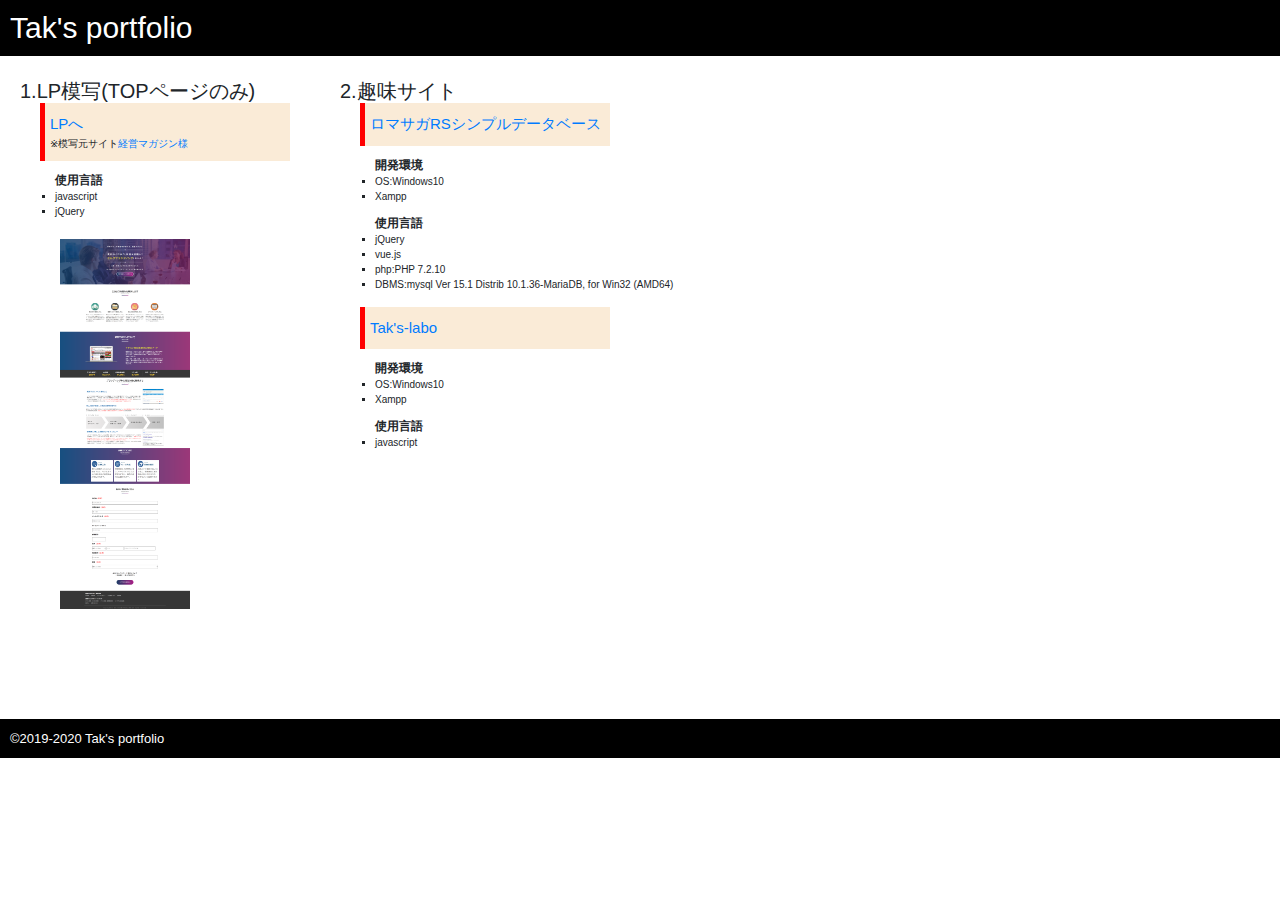
<file: index.html>
<!DOCTYPE html>
<html>
<head>
  <meta charset="utf-8">
  <meta name="viewport" content="width=device-width,initial-scale=1.0,minimum-scale=1.0,maximum-scale=1.0,user-scalable=no">
  <link href="./css/bootstrap.min.css" rel="stylesheet" type="text/css">
  <link href="./css/reset.css" rel="stylesheet" type="text/css">
  <link href="./css/common.min.css" rel="stylesheet" type="text/css">
  <title>Tak's portfolio</title>
</head>
<body>
  <div class="wrap">
    <header>
      <h1>Tak's portfolio</h1>
    </header>
    <section class="main-contents container-fluid">
      <div class="row">
        <div class="portfolio col-md-6">
          <h2 class="p-title">1.LP模写(TOPページのみ)</h2>
          <div class="p-content">
            <div class="link-wrap">
              <p>
                <a class="link" href="LP-mosya.html">LPへ</a><br>
                ※模写元サイト<a href="http://sys.keiei.ne.jp/partner/add/">経営マガジン様</a>
              </p>
            </div>
            <div class="lang-box">
              <ul class="lang-list">
                <li class="use-lang">使用言語</li>
                <li>javascript</li>
                <li>jQuery</li>
              </ul>
            </div>
            <div class="content-img">
              <img src="img/LP.png" alt="LP画像">
            </div>
          </div>
        </div>

        <div class="portfolio col-md-6">
          <h2 class="p-title">2.趣味サイト</h2>
          <div class="p-content">
            <div class="link-wrap">
              <p><a class="link" href="http://test1234code.php.xdomain.jp/rmsgrs1.2/top-page.php">
                ロマサガRSシンプルデータベース</a><br>
              </p>
            </div>
            <div class="lang-box">
              <ul class="lang-list">
                <li class="use-lang">開発環境</li>
                <li>OS:Windows10</li>
                <li>Xampp</li>
                <li class="use-lang">使用言語</li>
                <li>jQuery</li>
                <li>vue.js</li>
                <li>php:PHP 7.2.10</li>
                <li>DBMS:mysql Ver 15.1 Distrib 10.1.36-MariaDB, for Win32 (AMD64)</li>
              </ul>
            </div>
          </div>
          <br>
          <div class="p-content">
            <div class="link-wrap">
              <p><a class="link" href="http://test1234code.php.xdomain.jp/Taks-labo/index.php">
                Tak's-labo</a><br>
              </p>
            </div>
            <div class="lang-box">
              <ul class="lang-list">
                <li class="use-lang">開発環境</li>
                <li>OS:Windows10</li>
                <li>Xampp</li>
                <li class="use-lang">使用言語</li>
                <li>javascript</li>
              </ul>
            </div>
          </div>
        </div>

      </div>
    </section>
  </div>
  <footer>©2019-2020 Tak's portfolio</footer>
</body>
</html>
</file>
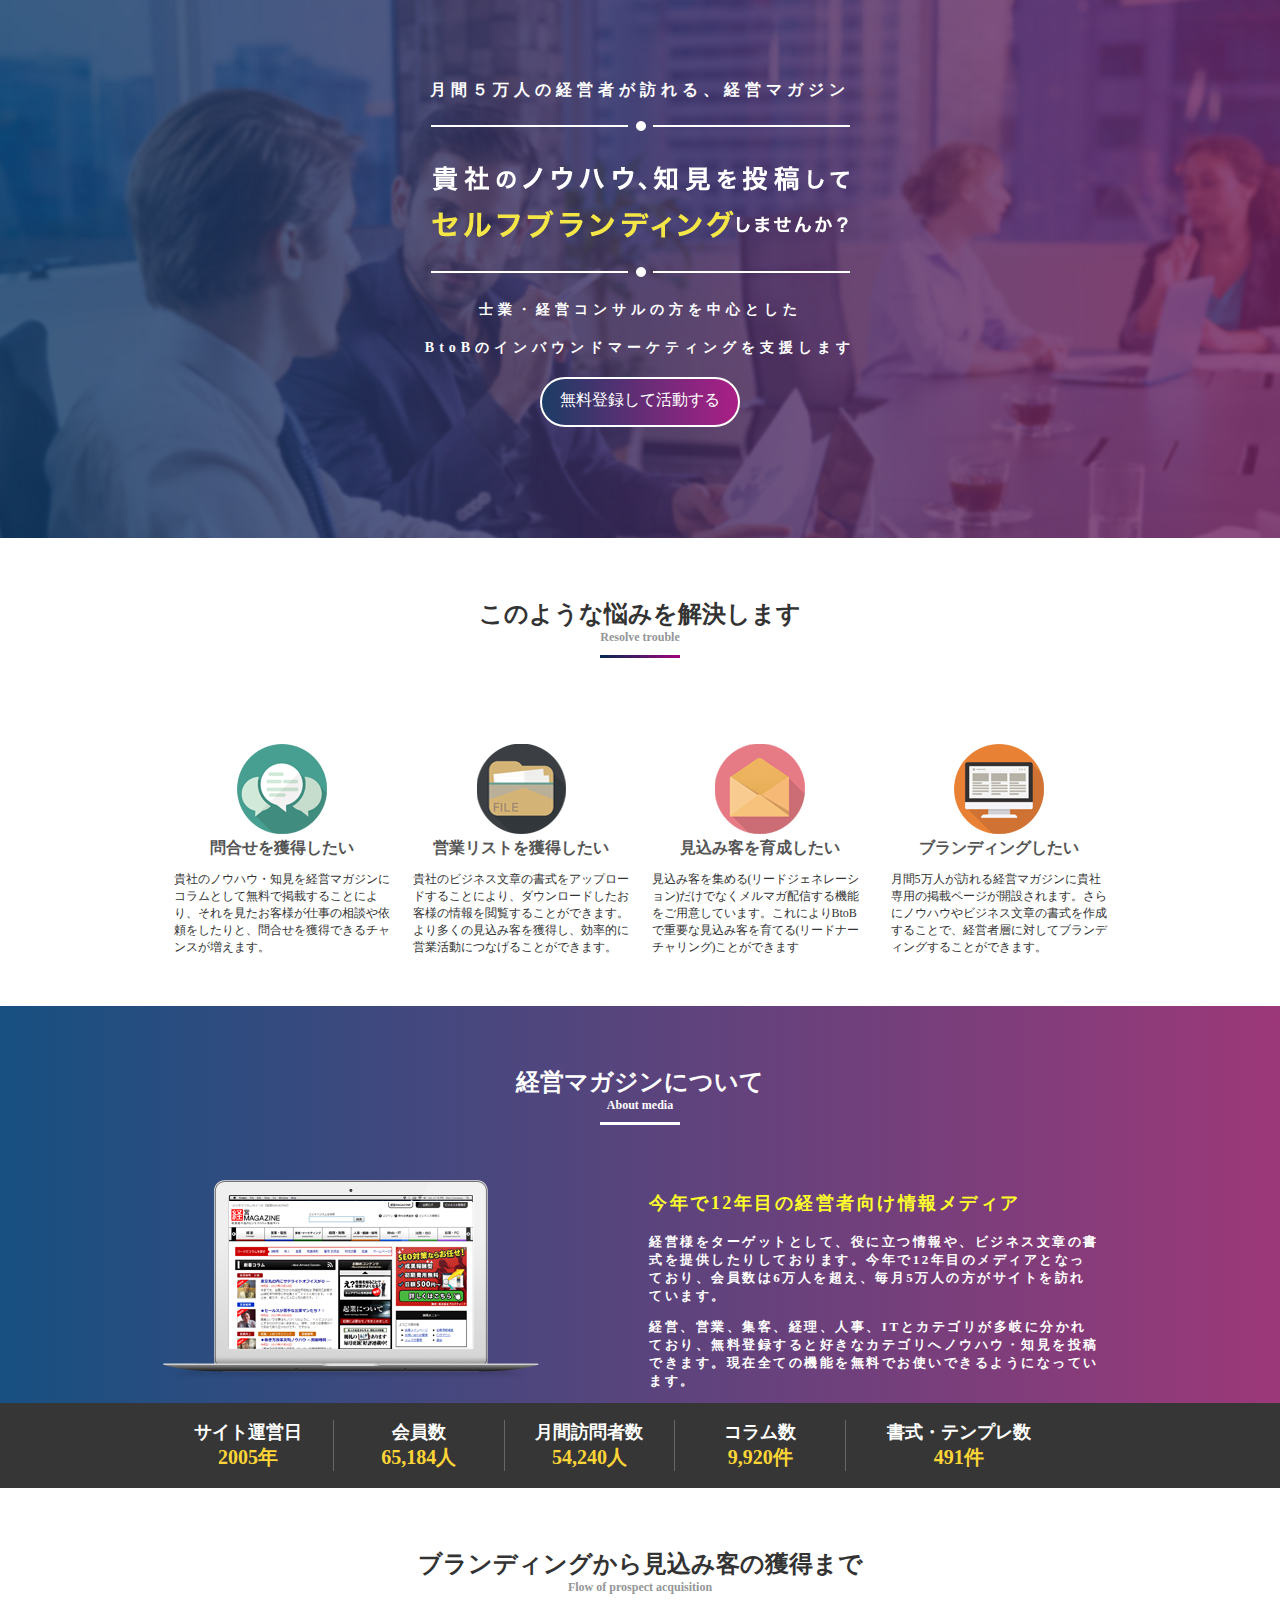
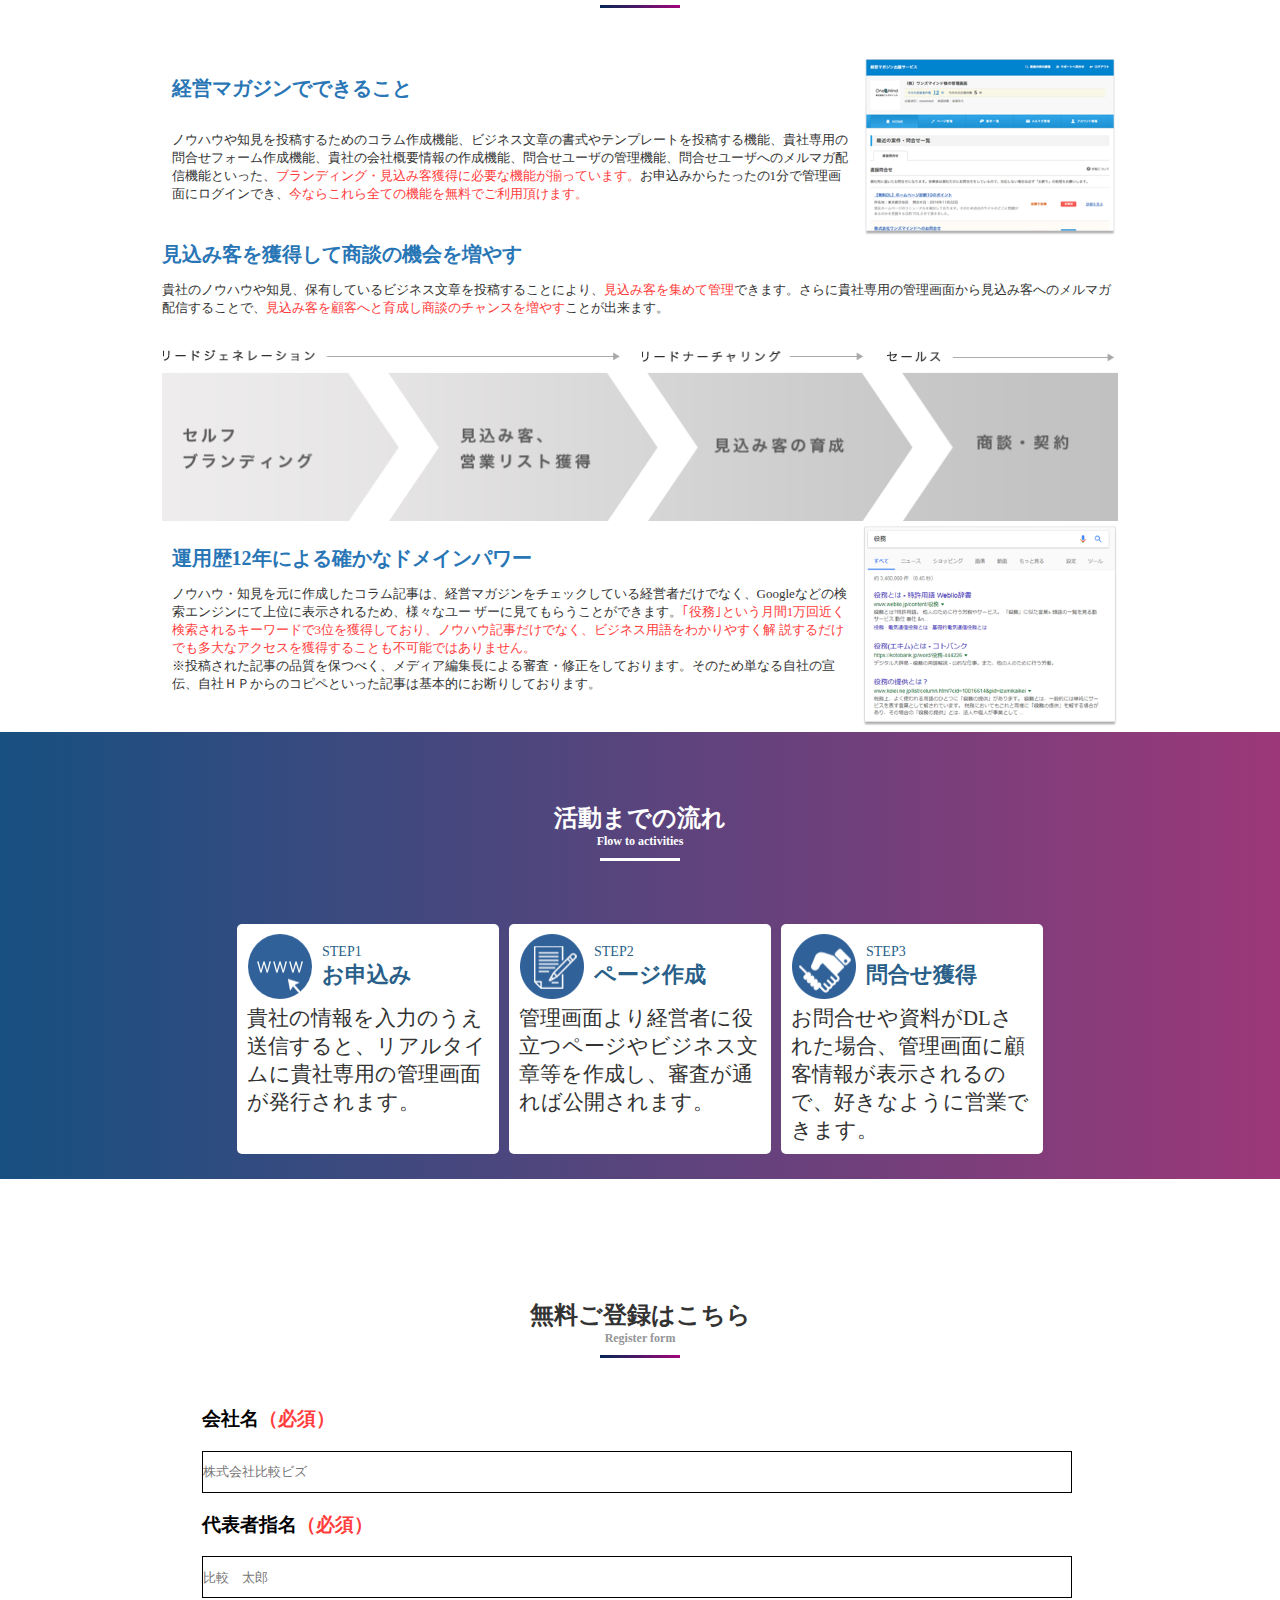
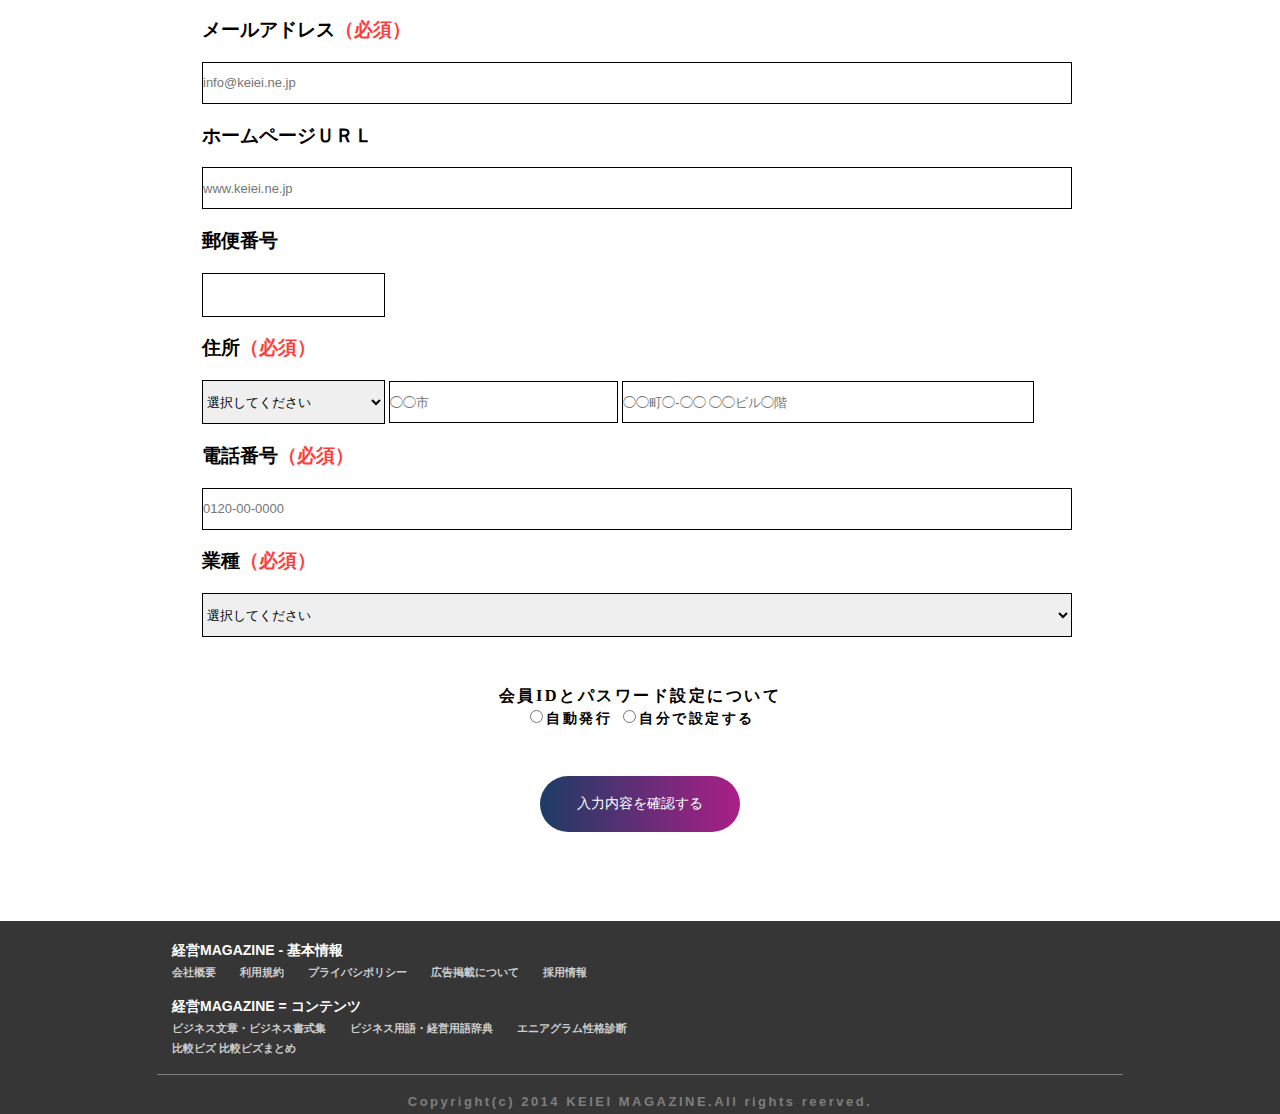
<file: LP-mosya.html>
<!DOCTYPE html>
<html lang="ja" dir="ltr">
<head>
  <meta charset="utf-8">
  <title>経営者が集まる情報メディア「経営マガジン」で活動しませんか？</title>
  <!-- ビューポートの設定 -->
  <meta name="viewport" content="width=device-width,initial-scale=1">
  <!--stylesheet読み込み -->
  <link rel="stylesheet" href="css/LP-mosya.css">
  <!--font-awesome読み込み -->
  <link rel="stylesheet" href="https://use.fontawesome.com/releases/v5.3.1/css/all.css" integrity="sha384-mzrmE5qonljUremFsqc01SB46JvROS7bZs3IO2EmfFsd15uHvIt+Y8vEf7N7fWAU" crossorigin="anonymous">
</head>
<body>
  <div class="header">
    <ul>
      <li><a href="#top-img"><i class="fa fa-home" area-hidden="true">TOP</i></a></li>
      <li><a href="#resolve"><i class="fa fa-lightbulb" area-hidden="true">悩みを解決</i></a></li>
      <li><a href="#about"><i class="fa fa-building" area-hidden="true">経営マガジンとは</i></a></li>
      <li><a href="#flow1"><i class="fa fa-envelope" area-hidden="true">集客の流れ</i></a></li>
      <li><a href="#flow2"><i class="fa fa-sync-alt" area-hidden="true">活動までの流れ</i></a></li>
      <li class="te1"><a href="#reg-form">無料登録する</a></li>
    </ul>
  </div>
  <div id="top-img" class="top-img">
    <div class="text-area">
      <div class="main1">
        <li class="tex0">月間５万人の経営者が訪れる、経営マガジン</li>
        <li> <img src="img/h1_img.png" alt=""> </li>
        <li class="tex1">士業・経営コンサルの方を中心とした</li>
        <li class="tex1">BtoBのインバウンドマーケティングを支援します</li>
        <li class="tex2">無料登録して活動する</li>
      </div>
    </div>
  </div>
  <div id="resolve" class="text-area">
    <div class="main2">
      <h3 class="t1">このような悩みを解決します</h3>
      <h3 class="t2">Resolve trouble</h3>
      <div class="line1"></div>
      <ul>
        <li class="t3">
          <img src="img/fukidasi.png" alt="">
          <br>
          問合せを獲得したい
          <p class="t4">
            貴社のノウハウ・知見を経営マガジンにコラムとして無料で掲載することにより、それを見たお客様が仕事の相談や依頼をしたりと、問合せを獲得できるチャンスが増えます。
          </p>
        </li>
        <li class="t3">
          <img src="img/file.png" alt="">
          <br>
          営業リストを獲得したい
          <p class="t4">
            貴社のビジネス文章の書式をアップロードすることにより、ダウンロードしたお客様の情報を閲覧することができます。より多くの見込み客を獲得し、効率的に営業活動につなげることができます。
          </p>
        </li>
        <li class="t3">
          <img src="img/mail.png" alt="">
          <br>
          見込み客を育成したい
          <p class="t4">
            見込み客を集める(リードジェネレーション)だけでなくメルマガ配信する機能をご用意しています。これによりBtoBで重要な見込み客を育てる(リードナーチャリング)ことができます
          </p>
        </li>
        <li class="t3">
          <img src="img/site.png" alt="">
          <br>
          ブランディングしたい
          <p class="t4">
            月間5万人が訪れる経営マガジンに貴社専用の掲載ページが開設されます。さらにノウハウやビジネス文章の書式を作成することで、経営者層に対してブランディングすることができます。
          </p>
        </li>
      </ul>
    </div>
  </div>

  <div class="bg1">
    <div id="about" class="text-area">
      <div class="main3">
        <h3 class="t-f1">経営マガジンについて</h3>
        <h3 class="t-f2">About media</h3>
        <div class="line2"></div>
        <div class="box1">
          <div class="pc-img">
            <img src="img/pc.png" alt="">
          </div>
          <div class="m3-text">
            <h3>今年で12年目の経営者向け情報メディア</h3>
            <p>
              経営様をターゲットとして、役に立つ情報や、ビジネス文章の書式を提供したりしております。今年で12年目のメディアとなっており、会員数は6万人を超え、毎月5万人の方がサイトを訪れています。
            </p>
            <p>
              経営、営業、集客、経理、人事、ITとカテゴリが多岐に分かれており、無料登録すると好きなカテゴリへノウハウ・知見を投稿できます。現在全ての機能を無料でお使いできるようになっています。
            </p>
          </div>
        </div>
      </div>
    </div>
  </div>

  <div class="bg2">
    <div class="text-area">
      <div class="ber">
        <ul>
          <li>
            サイト運営日 <br><span>2005年</span>
          </li>
          <li>
            会員数　<br><span>65,184人</span>
          </li>
          <li>
            月間訪問者数　<br><span>54,240人</span>
          </li>
          <li>
            コラム数　<br><span>9,920件</span>
          </li>
          <p class="b-none">
            書式・テンプレ数　<br><span>491件</span>
          </p>
        </ul>
      </div>
    </div>
  </div>

  <div id="flow1" class="text-area">
    <div class="main4">
      <h3 class="t1">ブランディングから見込み客の獲得まで</h3>
      <h3 class="t2">Flow of prospect acquisition</h3>
      <div class="line1"></div>
      <div class="m4-contents">
        <div class="m4-text1">
          <h3 class="t5">経営マガジンでできること</h3>
          <br>
          <p>
            ノウハウや知見を投稿するためのコラム作成機能、ビジネス文章の書式やテンプレートを投稿する機能、貴社専用の問合せフォーム作成機能、貴社の会社概要情報の作成機能、問合せユーザの管理機能、問合せユーザへのメルマガ配信機能といった、<span>ブランディング・見込み客獲得に必要な機能が揃っています。</span>お申込みからたったの1分で管理画面にログインでき、<span>今ならこれら全ての機能を無料でご利用頂けます。</span>
          </p>
        </div>
        <div class="m4-img1">
          <img src="img/image.png" alt="">
        </div>
      </div>
      <div class="m4-text2">
        <h3 class="t5">見込み客を獲得して商談の機会を増やす</h3>
        <p>
          貴社のノウハウや知見、保有しているビジネス文章を投稿することにより、<span>見込み客を集めて管理</span>できます。さらに貴社専用の管理画面から見込み客へのメルマガ配信することで、<span>見込み客を顧客へと育成し商談のチャンスを増やす</span>ことが出来ます。
        </p>
        <br>
        <img src="img/lead_flow.png" alt="">
      </div>
      <div class="m4-contents">
        <div class="m4-text1">
          <h3 class="t5">運用歴12年による確かなドメインパワー</h3>
          <p>
            ノウハウ・知見を元に作成したコラム記事は、経営マガジンをチェックしている経営者だけでなく、Googleなどの検索エンジンにて上位に表示されるため、様々なユー
            ザーに見てもらうことができます。<span>｢役務｣という月間1万回近く検索されるキーワードで3位を獲得しており、ノウハウ記事だけでなく、ビジネス用語をわかりやすく解
              説するだけでも多大なアクセスを獲得することも不可能ではありません。</span>
              <br>
              ※投稿された記事の品質を保つべく、メディア編集長による審査・修正をしております。そのため単なる自社の宣伝、自社ＨＰからのコピペといった記事は基本的にお断りしております。
            </p>
          </div>
          <div class="m4-img1">
            <img src="img/mag_rank.png" alt="">
          </div>
        </div>
      </div>
    </div>

    <div class="bg3">
      <div id="flow2" class="text-area">
        <div class="main5">
          <h3 class="t-f1">活動までの流れ</h3>
          <h3 class="t-f2">Flow to activities</h3>
          <div class="line2"></div>
          <div class="m5-contents">
            <li>
              <div class="m5-flow">
                <img src="img/flow_1.png" alt="">
                <div class="step">
                  <h4 class="t6">STEP1</h4>
                  <h3 class="t7">お申込み</h3></div>
                </div>
                <div class="m5-text">
                  貴社の情報を入力のうえ送信すると、リアルタイムに貴社専用の管理画面が発行されます。
                </div>
              </li>
              <li>
                <div class="m5-flow">
                  <img src="img/flow_2.png" alt="">
                  <div class="step">
                    <h4 class="t6">STEP2</h4>
                    <h3 class="t7">ページ作成</h3></div>
                  </div>
                  <div class="m5-text">
                    管理画面より経営者に役立つページやビジネス文章等を作成し、審査が通れば公開されます。
                  </div>
                </li>
                <li>
                  <div class="m5-flow">
                    <img src="img/flow_3.png" alt="">
                    <div class="step">
                      <h4 class="t6">STEP3</h4>
                      <h3 class="t7">問合せ獲得</h3></div>
                    </div>
                    <div class="m5-text">
                      お問合せや資料がDLされた場合、管理画面に顧客情報が表示されるので、好きなように営業できます。
                    </div>
                  </li>
                </div>
              </div>
            </div>
          </div>

          <div class="text-area">
            <div id="reg-form" class="Registration-form">
              <h1 class="t1">無料ご登録はこちら</h1>
              <h4 class="t2">Register form</h4>
              <div class="line1"></div>
              <ul>
                <h3>会社名<span class="red-font">（必須）</span></h3>
                <input class="input-style1" type="text" name="" placeholder="株式会社比較ビズ">
                <h3>代表者指名<span class="red-font">（必須）</span></h3>
                <input class="input-style1" type="text" name="" placeholder="比較　太郎">
                <h3>メールアドレス<span class="red-font">（必須）</span></h3>
                <input class="input-style1" type="email" name="" placeholder="info@keiei.ne.jp">
                <h3>ホームページＵＲＬ</h3>
                <input class="input-style1" type="url" name="" placeholder="www.keiei.ne.jp">
                <h3>郵便番号</h3>
                <input class="input-style2" type="text" name="" placeholder="">
                <h3>住所<span class="red-font">（必須）</span></h3>
                <select class="input-style2" name="pref">
                  <option value="">選択してください</option>
                  <option value="北海道">北海道</option>
                  <option value="青森県">青森県</option>
                  <option value="岩手県">岩手県</option>
                  <option value="宮城県">宮城県</option>
                  <option value="秋田県">秋田県</option>
                  <option value="山形県">山形県</option>
                  <option value="福島県">福島県</option>
                  <option value="茨城県">茨城県</option>
                  <option value="栃木県">栃木県</option>
                  <option value="群馬県">群馬県</option>
                  <option value="埼玉県">埼玉県</option>
                  <option value="千葉県">千葉県</option>
                  <option value="東京都">東京都</option>
                  <option value="神奈川県">神奈川県</option>
                  <option value="新潟県">新潟県</option>
                  <option value="富山県">富山県</option>
                  <option value="石川県">石川県</option>
                  <option value="福井県">福井県</option>
                  <option value="山梨県">山梨県</option>
                  <option value="長野県">長野県</option>
                  <option value="岐阜県">岐阜県</option>
                  <option value="静岡県">静岡県</option>
                  <option value="愛知県">愛知県</option>
                  <option value="三重県">三重県</option>
                  <option value="滋賀県">滋賀県</option>
                  <option value="京都府">京都府</option>
                  <option value="大阪府">大阪府</option>
                  <option value="兵庫県">兵庫県</option>
                  <option value="奈良県">奈良県</option>
                  <option value="和歌山県">和歌山県</option>
                  <option value="鳥取県">鳥取県</option>
                  <option value="島根県">島根県</option>
                  <option value="岡山県">岡山県</option>
                  <option value="広島県">広島県</option>
                  <option value="山口県">山口県</option>
                  <option value="徳島県">徳島県</option>
                  <option value="香川県">香川県</option>
                  <option value="愛媛県">愛媛県</option>
                  <option value="高知県">高知県</option>
                  <option value="福岡県">福岡県</option>
                  <option value="佐賀県">佐賀県</option>
                  <option value="長崎県">長崎県</option>
                  <option value="熊本県">熊本県</option>
                  <option value="大分県">大分県</option>
                  <option value="宮崎県">宮崎県</option>
                  <option value="鹿児島県">鹿児島県</option>
                  <option value="沖縄県">沖縄県</option>
                </select>
                <input class="input-style3" type="text" name="" placeholder="◯◯市">
                <input class="input-style4" type="text" name="" placeholder="◯◯町◯-◯◯ ◯◯ビル◯階">
                <h3>電話番号<span class="red-font">（必須）</span></h3>
                <input class="input-style1" type="tel" name="" placeholder="0120-00-0000">
                <h3>業種<span class="red-font">（必須）</span></h3>
                <select class="input-style5" name="type-Industry">
                  <option value="選択してください">選択してください</option>
                  <option value="選択してください">士業：公認会計士</option>
                  <option value="選択してください">士業：税理士</option>
                  <option value="選択してください">士業：社会保険労務士</option>
                  <option value="選択してください">士業：司法書士</option>
                  <option value="選択してください">士業：行政書士</option>
                  <option value="選択してください">士業：弁護士</option>
                  <option value="選択してください">士業：弁理士</option>
                  <option value="選択してください">IT：ホームページ開発</option>
                  <option value="選択してください">IT：システム開発</option>
                  <option value="選択してください">IT：ソフトウェア開発</option>
                  <option value="選択してください">IT：ネットワーク構築</option>
                  <option value="選択してください">IT：サービス提供</option>
                  <option value="選択してください">デザイン・ライター・映像</option>
                  <option value="選択してください">広告・広告代理店</option>
                  <option value="選択してください">営業支援・販売促進</option>
                  <option value="選択してください">データ入力・収集・加工</option>
                  <option value="選択してください">印刷業</option>
                  <option value="選択してください">不動産業</option>
                  <option value="選択してください">人材教育・研修</option>
                  <option value="選択してください">企業向けサービス提供</option>
                  <option value="選択してください">金融・証券・保険</option>
                  <option value="選択してください">店舗・オフィス建設</option>
                  <option value="選択してください">建設業：設計・デザイン</option>
                  <option value="選択してください">建設業：施工・工務店</option>
                  <option value="選択してください">建設業：設備・電気・管工事</option>
                  <option value="選択してください">建設業：基礎・土木工事</option>
                  <option value="選択してください">建設業：外装・内装工事</option>
                  <option value="選択してください">建設業：家具・インテリア</option>
                  <option value="選択してください">建設業：その他</option>
                  <option value="選択してください">オフィス機器・家具販売</option>
                  <option value="選択してください">フランチャイズ運営</option>
                  <option value="選択してください">コンサルタント：経営</option>
                  <option value="選択してください">コンサルタント：営業</option>
                  <option value="選択してください">コンサルタント：人事・組織</option>
                  <option value="選択してください">コンサルタント：ISO関連</option>
                  <option value="選択してください">コンサルタント：その他</option>
                  <option value="選択してください">採用：人材サービス・広告</option>
                  <option value="選択してください">採用：人材派遣・紹介</option>
                  <option value="選択してください">物流：運送・配送</option>
                  <option value="選択してください">物流：倉庫・保管・在庫管理</option>
                  <option value="選択してください">物流：産業廃棄物処理</option>
                  <option value="選択してください">製造業：食料・飲料品</option>
                  <option value="選択してください">製造業：アパレル</option>
                  <option value="選択してください">製造業：木製品・紙製品</option>
                  <option value="選択してください">製造業：プラスチック・ゴム</option>
                  <option value="選択してください">製造業：非鉄金属</option>
                  <option value="選択してください">製造業：金属製品</option>
                  <option value="選択してください">製造業：一般機械器具</option>
                  <option value="選択してください">製造業：電気機械器具</option>
                  <option value="選択してください">製造業：情報通信機械器具</option>
                  <option value="選択してください">製造業：電子部品・デバイス</option>
                  <option value="選択してください">製造業：輸送用機械器具</option>
                  <option value="選択してください">製造業：精密機械器具</option>
                  <option value="選択してください">製造業：その他</option>
                  <option value="選択してください">その他</option>
                  <option value="選択してください">士業：公認会計士・税理士</option>
                  <option value="選択してください">士業：司法書士・行政書士</option>
                  <option value="選択してください">士業：弁護士・弁理士</option>
                </select>
              </ul>
              <div class="r-box" name="form1">
                <h3>会員IDとパスワード設定について</h3>
                <label for="r1">
                  <input type="radio" id="r1" name="idPass" value=""  onchange="onRadioButtonChange();">自動発行
                </label>
                <label for="r2">
                  <input type="radio" id="r2" name="idPass" value="" onchange="onRadioButtonChange();">自分で設定する
                </label>
              </div>
              <div class="setting" id="s1">
                <h3>会員ID<span class="red-font">（必須）</span></h3>
                <p>管理画面にログインするIDを設定してください</p>
                <input class="input-style1" type="tel" name="" placeholder="keieimagazine">
                <h3>パスワード<span class="red-font">（必須）</span></h3>
                <p>管理画面にログインするパスワードを設定してください</p>
                <input class="input-style1" type="tel" name=""placeholder="keiei123tarou">
              </div>
              <div class="btn">入力内容を確認する</div>
            </div>
          </div>

          <div class="bg2">
            <div class="footer">
              <ul>
                <h3 class="f-font1">経営MAGAZINE - 基本情報</h3>
                <li>会社概要</li>
                <li>利用規約</li>
                <li>プライバシポリシー</li>
                <li>広告掲載について</li>
                <li>採用情報</li>
              </ul>
              <ul>
                <h3 class="f-font1">経営MAGAZINE = コンテンツ</h3>
                <li>ビジネス文章・ビジネス書式集</li>
                <li>ビジネス用語・経営用語辞典</li>
                <li>エニアグラム性格診断</li>
                <br>
                <li>比較ビズ    比較ビズまとめ</li>
              </ul>
              <h3 class="Copyright">Copyright(c) 2014 KEIEI MAGAZINE.All rights reerved.</h3>
            </div>
          </div>
          <script src="https://code.jquery.com/jquery-3.2.1.min.js"></script>
          <script type="text/javascript" src="js/func.js"></script>
        </body>
        </html>
</file>
<file: css/LP-mosya.css>
/*疑似要素before，afterを含むすべての要素にbox-sizingを指定*/
*,
*::before,
*::after {
  box-sizing: border-box;
}
/*特に指定がなければウィンドウサイズに合わせてfontsizeが変わる
html {
   font-size: calc(112.5% + 0.5vw)
 }
 */
body{
  margin: 0px;
  width: 100vw;
  max-width: 100%;
  height: auto;
}
img{
  height:auto;
  max-width:100%;
}
.header{
  display: none;
  position: fixed;
  width: 100%;
  max-width: 100%;
  height: auto;
  /* min-height: 80px; */
  background: linear-gradient(90deg,#175081 0,#9c3879 100%);
  border-bottom: 1px solid #fff;
  font-size: 13px;
  font-weight: bold;
  color: #fff;
}
.header ul{
  margin:auto;
  padding: 0px;
  max-width: 100%;
  width: 976px;
  height: auto;
}
.header li{
  display: -webkit-inline-box;
  list-style: none;
  margin: 10px;
  width: auto;
  max-width: 100%;
  height: auto;
  letter-spacing: 2.0px;
}
.header li a,.tex2 a{
  text-decoration: none;
  color: white;
}
.header li:hover,.header li a:hover{
  color: #ff0;
  cursor: pointer;
}
/* .header li a:hover{
  color: #ff0;
} */
@media screen and (max-width:767px) {
.header ul{
  margin:auto;
  padding: 5px;
  max-width: 100%;
  width: 976px;
  height: 20px;
}
.header li{
  display: inline;
  list-style: none;
  margin: 10px;
  width: 100px;
  max-width: 100%;
  height: auto;
  font-size: 10px !important;
  letter-spacing: 2.0px;
  line-height: 3;
}
}
.top-img{
  width: 100%;
  height: 538px;
  background-image: url(../img/main_bg.jpg);
  background-position: center center;
  /*cover:縦横比は保持して、背景領域を完全に覆う最小サイズになるように背景画像を拡大縮小する*/
  background-size: cover;
  background-repeat: no-repeat;
}
.te1{
  position: relative;
  top:0px;
  left: 50px;
  padding: 10px;
  background: linear-gradient(90deg,rgba(3, 39, 84, 0.9), rgba(162, 6, 122, 0.9));
  background-color: #ffffff;
  transition:0.1s;/*変化するまでの時間*/
  border: 2px solid #ffffff;
  border-radius: 30px;
  font-weight: normal;
  text-align: center;
}
@media screen and (max-width:767px) {
.te1{
  position: inherit;
  top:10px;
  padding: 5px 5px;
  width: 100px;

  background: linear-gradient(90deg,rgba(3, 39, 84, 0.9), rgba(162, 6, 122, 0.9));
  background-color: #ffffff;
  transition:0.1s;/*変化するまでの時間*/
  border: 2px solid #ffffff;
  border-radius: 30px;
  font-size: 50%;
  font-weight: normal;
  text-align: center;
}
}
.te1:hover{
  cursor: pointer;
  background-color: #000000;
}
.text-area{
  margin: auto;
  padding: 0px 10px;
  width: 976px;
  max-width: 100%;
  height: auto;
  overflow:
}
.bg1{
  width: -webkit-fill-available;
  max-width: 100%;
  height: auto;
  background: linear-gradient(90deg,#175081 0,#9c3879 100%);
}
.main1{
  padding: 80px 10px;
  width: 100%;
  max-width: 100%;
  height: -webkit-fill-available;
  font-size: 16px;
  color: #fff;
  text-align: center;
}
.main1 li{
  list-style: none;
}
.tex0{
  margin-bottom: 20px;
  letter-spacing: 5px;
  font-weight: bold;
  font-size: 16px;
}
.tex1{
  margin-top: 20px;
  margin-bottom: 20px;
  letter-spacing: 5px;
  font-weight: bold;
  font-size: 14px;
}
.tex2{
  margin: 20px auto;
  padding: 11px;
  width: 200px;
  min-width: 190px;
  height: 50px;
  background: linear-gradient(90deg,rgba(3, 39, 84, 0.9), rgba(162, 6, 122, 0.9));
  background-color: #ffffff;
  transition:0.1s;/*変化するまでの時間*/
  border: 2px solid #ffffff;
  border-radius: 30px;
  font-size: 16px;
  text-align: center;
}
.tex2:hover{
  cursor: pointer;
  background-color: #000000;
}

.main2{
  margin: 0%;
  /* padding: 7% 1%; */
  width: 100%;
  max-width: 100%;
  height: auto;
  background-color: #fff;
}
.line1{
  margin: 1% auto 5%;
  width: 80px;
  max-width: 100%;
  height: 3px;
  background: linear-gradient(90deg,rgba(3, 39, 84, 1), rgba(162, 6, 122, 1));
}
.line2{
  margin: 1% auto 5%;
  width: 80px;
  max-width: 100%;
  height: 3px;
  background-color: #ffffff;
}
.t1,.t2,.t-f1,.t-f2{
  margin: 0px 0px;
  padding: 0px 0px;
  text-align: center;
}
.t1{
  padding-top: 60px;
  font-size: 24px;
  color: #333;
}
.t-f1{
  padding-top: 60px;
  font-size: 24px;
  color: #ffffff;
}
.t2{
  font-size: 12px;
  color: #949697;
}
.t-f2{
  font-size: 12px;
  color: #ffffff;
}
/*PC用テキストサイズ*/
.t3{
  color: #555;
  font-size: 16px;
  font-weight: 700;
  text-align: center;
}
.t4{
  color: #333;
  font-size: 12px;
  font-weight: 400;
  text-align: left;
}
/*スマホ用テキストサイズ*/
@media screen and (max-width:767px) {
.t3{
  color: #555;
  font-size: 11px;
  font-weight: 700;
  text-align: center;
}
.t4{
  color: #333;
  font-size: 10px;
  font-weight: 400;
  text-align: left;
}
}
.main2 ul{
  display: flex;
  margin: 0% 0%;
  padding: 0%;
}
.main2 li{
  list-style: none;
  margin: 0% auto;
  padding: 4% 0%;
  width: 216px;
  max-width: 100%;
  height:auto;
}
/*スマホ用テキストサイズ*/
@media screen and (max-width:767px) {
.main2 ul{
  display: block;
  margin: auto;
  padding: initial;
}
.main2 li{
  list-style: none;
  margin: auto;
  padding: 0px;
  width: 500px;
  max-width: 100%;
  height:auto;
}
}
.main3{
  margin: 0%;
  /* padding: 5% 1%; */
  width: 100%;
  max-width: 100%;
  height: auto;
  color: #fff;
}
.box1{
  display: flex;
}
.pc-img{
  width: -webkit-fill-available;
  height: auto;
}
.m3-text{
  padding: 0% 2%;
  width: -webkit-fill-available;
  max-width: 100%;
  height: auto;
  letter-spacing: 2.5px;
}
.m3-text h3{
  font-size: 18px;
  font-weight: 700;
  color: #feff2a;
}
.m3-text p{
  font-size: 13px;
  font-weight: 700;
  color: #ffffff;
}
@media screen and (max-width:767px) {
.m3-text h3{
  font-size: 12px;
  font-weight: 700;
  color: #feff2a;
}
.m3-text p{
  font-size: 10px;
  font-weight: 700;
  color: #ffffff;
}
}
.bg2{
  width: -webkit-fill-available;
  max-width: 100%;
  background-color: #363636;
}
.ber{
  margin: 0%;
  padding: 1px;
  width: 856px;
  max-width: 100%;
  height: auto;
  background-color: #363636;
  color: #fff;
}
.ber ul{
  display: -webkit-box;
  padding: 0px;
}
.ber li{
  list-style: none;
  margin: 0px;
  padding: 0px;
  width: 20%;
  max-width: 100%;
  height: auto;
  font-weight: 700;
  font-size: 18px;
  text-align: center;
  border-right: 1px solid #666;
}
.b-none{
  margin: 0px;
  padding-left: 10px;
  width: 215px;
  max-width: 100%;
  height: auto;
  font-weight: 700;
  font-size: 18px;
  text-align: center;;
}
@media screen and (max-width:767px) {
.ber li{
  list-style: none;
  margin: 0px;
  padding: 0px;
  width: 20%;
  max-width: 100%;
  height: auto;
  font-weight: 700;
  font-size: 10px;
  text-align: center;
  border-right: 1px solid #666;
}
.b-none{
  margin: 0px;
  padding: 0px;
  width: 20%;
  max-width: 100%;
  height: auto;
  font-weight: 700;
  font-size: 10px;
  text-align: center;
}

.ber span{
  font-weight: 700;
  font-size: 12px!important;
  color: #fdd537;
}

}
.ber span{
  font-weight: 700;
  font-size: 20px;
  color: #fdd537;
}
.main4{
  margin: 0%;
  /* padding: 2%; */
  width: 100%;
  max-width: 100%;
  height: auto;
  background-color: #fff;
}
.m4-contents{
  display: flex;
}
.m4-text1{
  margin: 1% 0%;
  padding: 1%;
  width: -webkit-fill-available;;
  max-width: 100%;
  height: auto;
  font-size: 13px;
  color: #333333;
}
.m4-text2{
  margin: 0px;
  width: auto;
  max-width: 100%;
  height: auto;
  font-size: 13px;
  color: #333333;
}
.m4-img1{
  margin: auto;
}
.t5{
  margin: 0px;
  font-size: 20px;
  font-weight: 700;
  color: #2976b6;
}
.main4 span{
  color: #ff3d3d;
}
.bg3{
  padding: 10px;
  width: -webkit-fill-available;
  max-width: 100%;
  height: auto;
  background: linear-gradient(90deg,#175081 0,#9c3879 100%);
}
@media screen and (max-width:767px) {
.m4-text1 p{
  margin: 0px;
  width: -webkit-fill-available;;
  max-width: 100%;
  height: auto;
  font-size: 10px;
  color: #333333;
}
.m4-text2 p{
  margin: 0px;
  width: auto;
  max-width: 100%;
  height: auto;
  font-size: 10px;
  color: #333333;
}
.t5{
  margin: 0px;
  font-size: 12px;
  font-weight: 700;
  color: #2976b6;
}
.bg3{
  padding: 10px;
  width: -webkit-fill-available;
  max-width: 100%;
  height: auto;
  background: linear-gradient(90deg,#175081 0,#9c3879 100%);
}
}
.main5{
  margin: auto;
  /* padding: auto; */
  width: 100%;
  max-width: 100%;
  height: auto;
  color: #fff;
}
.m5-contents{
  display: flex;
  padding: 10px 70px;
  width: auto;
  max-width: 100%;
  height: auto;
}
@media screen and (max-width:767px) {
.m5-contents{
  display: grid;
  margin-bottom: 10px;
  padding: 0px;
  width: 976px;
  max-width: 100%;
  height: auto;
}
}

.main5 li{
 display: inline-block;
 list-style: none;
 margin: 5px;
 padding: 10px;
 width: 99%;
 max-width: 100%;
 border-radius: 5px;
 background-color: #fff;
 color: #000;
}
.m5-flow{
  display:-webkit-box;
  display:flex;
  display:inline-flex;
}
.step{
 display: block;
 list-style: none;
 padding: 10px 10px;
}
.m5-text{
  font-size: 1.3rem;
  font-weight: 400;
  color: #333333;
}
.t6{
  margin: 0px;
  font-size: 14px;
  font-weight: 400;
  color: #295f89;
}
.t7{
  margin: 0px;
  font-size: 22px;
  font-weight: 700;
  color: #295f89;
}
@media screen and (max-width:767px) {
.m5-text{
  font-size: 10px;
  font-weight: 400;
  color: #333333;
}
.t6{
  margin: 0px;
  font-size: 11px;
  font-weight: 400;
  color: #295f89;
}
.t7{
  margin: 0px;
  font-size: 16px;
  font-weight: 700;
  color: #295f89;
}
}
.Registration-form{
  margin: 0%;
  padding: 60px 0px;
  width: 100%;
  max-width: 100%;
  height: auto;
  background-color: #fff;
}

.input-style1{
  margin: 0px;
  padding: 0px;
  width: 95%;
  max-width: 100%;
  height: 42px;
  border: 1px solid;
  font-size: 13px;
}
.input-style2{
  margin: 0px;
  padding: 0px;
  width: 20%;
  max-width: 100%;
  height: 44px;
  border: 1px solid;
  font-size: 13px;
}
.input-style3{
  margin: 0px;
  padding: 0px;
  width: 25%;
  max-width: 100%;
  height: 42px;
  border: 1px solid;
  font-size: 13px;
}
.input-style4{
  margin: 0px;
  padding: 0px;
  width: 45%;
  max-width: 100%;
  height: 42px;
  border: 1px solid;
  font-size: 13px;
}
.input-style5{
  margin: 0px auto;
  padding: 0px;
  width: 95%;
  max-width: 100%;
  height: 44px;
  border: 1px solid;
  font-size: 13px;
}
.red-font{
  color: #ff3d3d;
}
@media screen and (max-width:767px) {
.Registration-form h3{
  font-size: 12px;
}
.input-style1{
  margin: 0px;
  padding: 0px;
  width: 95%;
  max-width: 100%;
  height: 42px;
  border: 1px solid;
  font-size: 10px;
}
.input-style2{
  margin: 0px;
  padding: 0px;
  width: 20%;
  max-width: 100%;
  height: 44px;
  border: 1px solid;
  font-size: 10px;
}
.input-style3{
  margin: 0px;
  padding: 0px;
  width: 25%;
  max-width: 100%;
  height: 42px;
  border: 1px solid;
  font-size: 10px;
}
.input-style4{
  margin: 0px;
  padding: 0px;
  width: 45%;
  max-width: 100%;
  height: 42px;
  border: 1px solid;
  font-size: 10px;
}
.input-style5{
  margin: 0px auto;
  padding: 0px;
  width: 95%;
  max-width: 100%;
  height: 44px;
  border: 1px solid;
  font-size: 10px;
}
.setting p{
  font-size: 10px;
}
}
.r-box{
  margin:5% auto;
  letter-spacing: 2.5px;
  font-size: 14px;
  font-weight: 700;
  text-align: center;
}
.r-box h3{
  margin: 0px;
}
.setting{
  display: none;
  padding-left: 40px;
}
.btn{
  margin: 3% auto;
  padding: 2% 1%;
  width: 200px;
  max-width: 100%;
  height: auto;
  background: linear-gradient(90deg,rgba(3, 39, 84, 0.9), rgba(162, 6, 122, 0.9));
  background-color: #ffffff;
  transition:0.1s;/*変化するまでの時間*/
  border-radius: 30px;
  font-size: 14px;
  font-weight: 400;
  color: #ffffff;
  text-align: center;
}
.btn:hover{
  cursor: pointer;
  background-color: #000000;
}
.footer{
  margin: auto;
  padding: 5px;
  width: 976px;
  max-width: 100%;
  height: auto;
  vertical-align: middle;
  color: #fff;
}
.footer ul{
  padding: 0px 15px;
}
.f-font1{
  margin: 2px 0px;
  font-size: 14px;
  font-weight: bold;
  font-family: sans-serif;
  color: #ffffff;
}
.footer li{
  display: -webkit-inline-box;
  list-style: none;
  margin-right: 20px;
  padding: 2px 0px;
  width: auto;
  height: auto;
  font-size: 11px;
  font-weight: bold;
  font-family: sans-serif;
  color: #cccccc;
}

.Copyright{
  margin: 0px;
  padding-top: 2%;
  max-width: 100%;
  height: auto;
  border-top: 1px solid #7e7e7e;
  letter-spacing: 2.5px;
  font-size: 13px;
  font-weight: 400px;
  font-family: sans-serif;
  color: #7e7e7e;
  text-align: center;
}
</file>
<file: css/common.min.css>
*,*:before,*:after{-webkit-box-sizing:border-box;box-sizing:border-box}html{height:auto}body{height:auto;width:auto}header{padding:10px;background-color:black;color:white}h1{font-size:30px}h2{margin-top:20px}h3{margin-bottom:10px;font-size:15px}img{width:auto;height:auto;max-height:100%;max-width:100%}footer{padding:10px;width:100%;height:auto;background-color:black;color:white;font-size:13px}.wrap{position:relative;height:100%}.main-contents{margin-bottom:20px;padding:0px 10px 10px;font-size:10px}.portfolio{margin:20px 10px;width:auto;height:auto;max-width:max-content}@media screen and (max-width: 600px){.portfolio{margin:20px 10px;width:300px}}.p-title{margin:0px;padding-top:3px;font-size:20px}.link{font-size:15px}.p-content{margin-left:20px;width:auto;height:auto}.link-wrap{width:250px;height:auto;padding:10px 5px;background-color:antiquewhite;border-left:5px solid red}.use-lang{list-style:none;margin:10px 0px 0px;font-size:12px;font-weight:bold}.lang-box{margin-left:15px;max-width:100%;width:max-content}.lang-list{list-style:square}.content-img{margin:10px;padding:10px;width:150px;height:430px}.common{margin-top:20px;margin-left:35px}.float{float:left}
</file>
